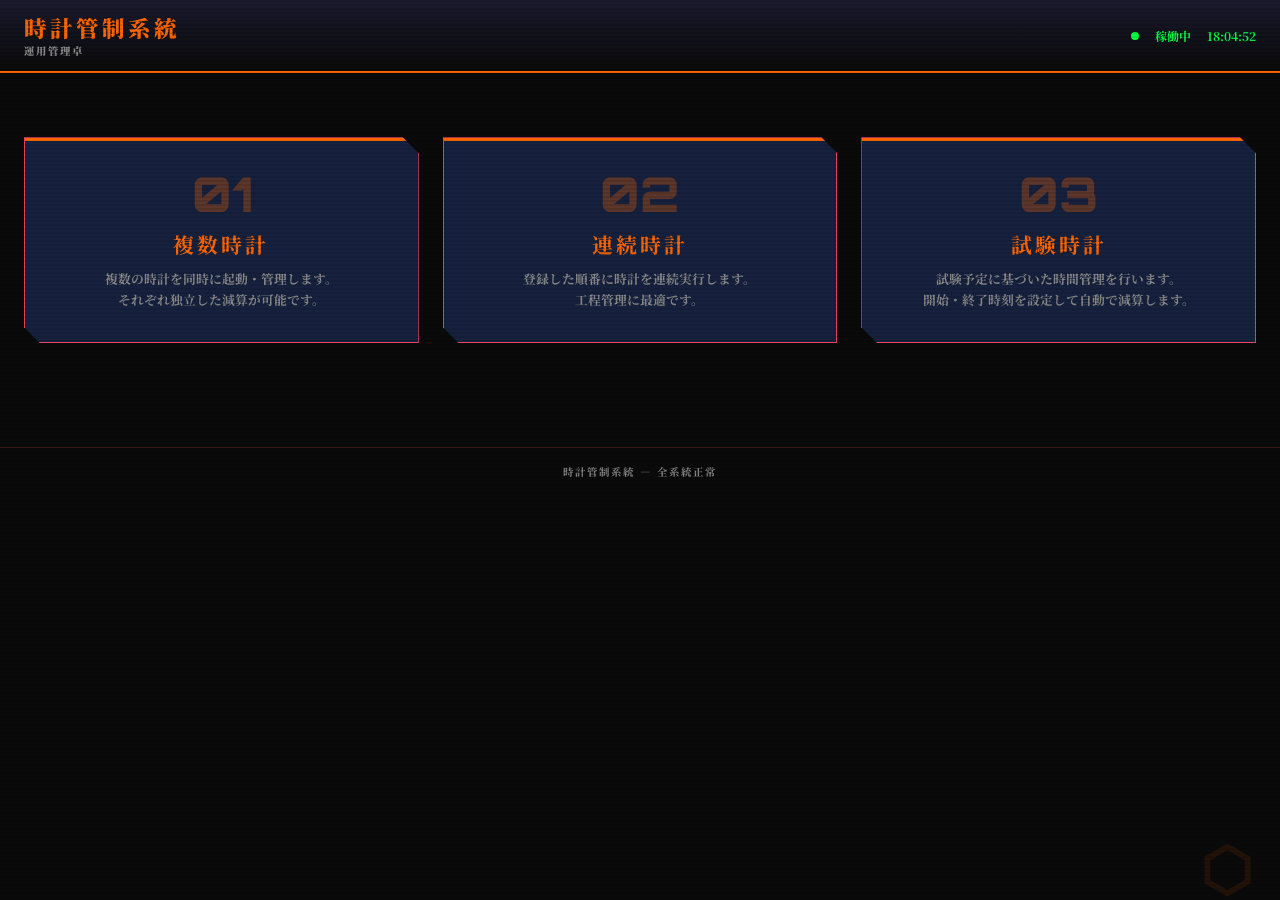
<file: index.html>
<!DOCTYPE html>
<html lang="ja">
<head>
    <meta charset="UTF-8">
    <meta name="viewport" content="width=device-width, initial-scale=1.0">
    <title>時計管制系統 - 一覧</title>
    <link rel="stylesheet" href="reset.css">
    <link rel="stylesheet" href="timer.css">
</head>
<body>
    <header class="eva-header">
        <div class="logo">
            時計管制系統
            <span class="sub">運用管理卓</span>
        </div>
        <div class="status-bar">
            <span class="status-indicator"></span>
            <span>稼働中</span>
            <span id="clock">00:00:00</span>
        </div>
    </header>

    <div class="eva-container">
        <div class="menu-grid">
            <a href="multi_timer.html" class="menu-card">
                <div class="card-number">01</div>
                <div class="card-title">複数時計</div>
                <div class="card-desc">複数の時計を同時に起動・管理します。<br>それぞれ独立した減算が可能です。</div>
            </a>
            <a href="sequence_timer.html" class="menu-card">
                <div class="card-number">02</div>
                <div class="card-title">連続時計</div>
                <div class="card-desc">登録した順番に時計を連続実行します。<br>工程管理に最適です。</div>
            </a>
            <a href="exam_timer.html" class="menu-card">
                <div class="card-number">03</div>
                <div class="card-title">試験時計</div>
                <div class="card-desc">試験予定に基づいた時間管理を行います。<br>開始・終了時刻を設定して自動で減算します。</div>
            </a>
        </div>
    </div>

    <footer class="eva-footer">
        時計管制系統 &mdash; 全系統正常
    </footer>

    <div class="hex-decoration"></div>

    <script src="timer.js"></script>
    <script>
        startClock('clock');
    </script>
</body>
</html>
</file>
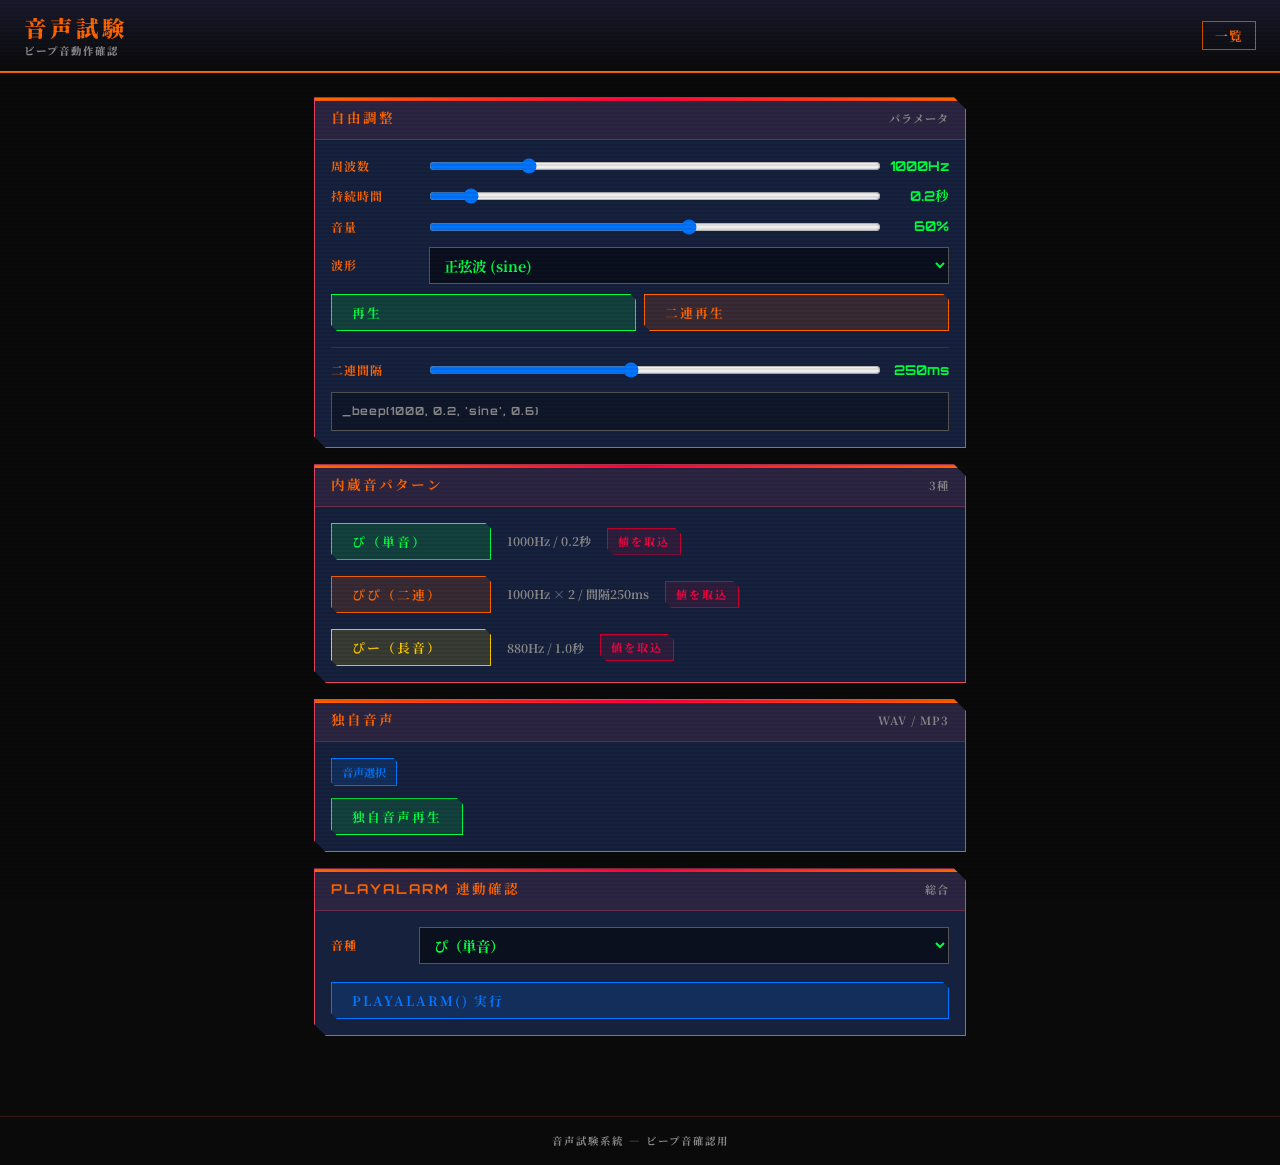
<file: beep.html>
<!DOCTYPE html>
<html lang="ja">
<head>
    <meta charset="UTF-8">
    <meta name="viewport" content="width=device-width, initial-scale=1.0">
    <title>ビープ音テスト</title>
    <link rel="stylesheet" href="reset.css">
    <link rel="stylesheet" href="timer.css">
</head>
<body>
    <header class="eva-header">
        <div class="logo">
            音声試験
            <span class="sub">ビープ音動作確認</span>
        </div>
        <div class="status-bar">
            <a href="index.html" class="nav-link">一覧</a>
        </div>
    </header>

    <div class="eva-container" style="max-width:700px;">
        <!-- カスタムビープ調整 -->
        <div class="eva-panel">
            <div class="panel-header">
                <span class="panel-title">自由調整</span>
                <span class="panel-id">パラメータ</span>
            </div>
            <div class="panel-body">
                <div class="eva-input-group">
                    <label style="min-width:90px;">周波数</label>
                    <input type="range" id="freq" min="200" max="4000" value="1000" step="10" oninput="updateVal('freqVal',this.value+'Hz')" style="flex:1;">
                    <span id="freqVal" style="min-width:60px;text-align:right;color:var(--eva-green);font-family:var(--font-display);font-size:0.85rem;">1000Hz</span>
                </div>
                <div class="eva-input-group">
                    <label style="min-width:90px;">持続時間</label>
                    <input type="range" id="dur" min="0.05" max="2.0" value="0.2" step="0.05" oninput="updateVal('durVal',this.value+'秒')" style="flex:1;">
                    <span id="durVal" style="min-width:60px;text-align:right;color:var(--eva-green);font-family:var(--font-display);font-size:0.85rem;">0.2秒</span>
                </div>
                <div class="eva-input-group">
                    <label style="min-width:90px;">音量</label>
                    <input type="range" id="vol" min="0.05" max="1.0" value="0.6" step="0.05" oninput="updateVal('volVal',(this.value*100|0)+'%')" style="flex:1;">
                    <span id="volVal" style="min-width:60px;text-align:right;color:var(--eva-green);font-family:var(--font-display);font-size:0.85rem;">60%</span>
                </div>
                <div class="eva-input-group">
                    <label style="min-width:90px;">波形</label>
                    <select id="wave" class="eva-select" style="flex:1;">
                        <option value="sine">正弦波 (sine)</option>
                        <option value="square">矩形波 (square)</option>
                        <option value="sawtooth">鋸歯波 (sawtooth)</option>
                        <option value="triangle">三角波 (triangle)</option>
                    </select>
                </div>
                <div class="btn-group" style="margin-top:8px;">
                    <button class="eva-btn btn-start" onclick="playCustomBeep()" style="flex:1;">再生</button>
                    <button class="eva-btn btn-orange" onclick="playCustomDouble()" style="flex:1;">二連再生</button>
                </div>

                <div style="margin-top:16px;padding-top:12px;border-top:1px solid rgba(255,255,255,0.1);">
                    <div class="eva-input-group">
                        <label style="min-width:90px;">二連間隔</label>
                        <input type="range" id="gap" min="50" max="500" value="250" step="10" oninput="updateVal('gapVal',this.value+'ms')" style="flex:1;">
                        <span id="gapVal" style="min-width:60px;text-align:right;color:var(--eva-green);font-family:var(--font-display);font-size:0.85rem;">250ms</span>
                    </div>
                </div>

                <div style="margin-top:12px;padding:10px;background:rgba(0,0,0,0.3);border:1px solid var(--eva-gray);font-size:0.7rem;color:var(--eva-text-dim);font-family:var(--font-display);letter-spacing:1px;" id="codePreview">
                    _beep(1000, 0.2, 'sine', 0.6)
                </div>
            </div>
        </div>

        <!-- 内蔵音パターン -->
        <div class="eva-panel">
            <div class="panel-header">
                <span class="panel-title">内蔵音パターン</span>
                <span class="panel-id">3種</span>
            </div>
            <div class="panel-body">
                <div style="display:flex;flex-direction:column;gap:16px;">
                    <div style="display:flex;align-items:center;gap:16px;">
                        <button class="eva-btn btn-start" onclick="play('pi')" style="min-width:160px;">ぴ（単音）</button>
                        <span style="font-size:0.75rem;color:var(--eva-text-dim);">1000Hz / 0.2秒</span>
                        <button class="eva-btn btn-remove" onclick="applyPreset(1000,0.2,'sine',0.6)">値を取込</button>
                    </div>
                    <div style="display:flex;align-items:center;gap:16px;">
                        <button class="eva-btn btn-orange" onclick="play('pipi')" style="min-width:160px;">ぴぴ（二連）</button>
                        <span style="font-size:0.75rem;color:var(--eva-text-dim);">1000Hz × 2 / 間隔250ms</span>
                        <button class="eva-btn btn-remove" onclick="applyPreset(1000,0.15,'sine',0.6,250)">値を取込</button>
                    </div>
                    <div style="display:flex;align-items:center;gap:16px;">
                        <button class="eva-btn btn-stop" onclick="play('pii')" style="min-width:160px;">ぴー（長音）</button>
                        <span style="font-size:0.75rem;color:var(--eva-text-dim);">880Hz / 1.0秒</span>
                        <button class="eva-btn btn-remove" onclick="applyPreset(880,1.0,'sine',0.6)">値を取込</button>
                    </div>
                </div>
            </div>
        </div>

        <!-- 独自音声 -->
        <div class="eva-panel">
            <div class="panel-header">
                <span class="panel-title">独自音声</span>
                <span class="panel-id">WAV / MP3</span>
            </div>
            <div class="panel-body">
                <div style="display:flex;align-items:center;gap:12px;flex-wrap:wrap;">
                    <label class="sound-file-label">
                        音声選択
                        <input type="file" id="customFile" accept=".wav,.mp3,audio/wav,audio/mpeg" onchange="loadFile(this)">
                    </label>
                    <span class="sound-file-name" id="fileName"></span>
                </div>
                <div style="margin-top:12px;">
                    <button class="eva-btn btn-start" onclick="play('custom')" id="btnCustom" disabled>独自音声再生</button>
                </div>
            </div>
        </div>

        <!-- playAlarm テスト -->
        <div class="eva-panel">
            <div class="panel-header">
                <span class="panel-title">playAlarm 連動確認</span>
                <span class="panel-id">総合</span>
            </div>
            <div class="panel-body">
                <div class="eva-input-group">
                    <label>音種</label>
                    <select id="alarmType" class="eva-select" style="flex:1;">
                        <option value="pi">ぴ（単音）</option>
                        <option value="pipi">ぴぴ（二連）</option>
                        <option value="pii">ぴー（長音）</option>
                        <option value="custom">独自音声</option>
                    </select>
                </div>
                <button class="eva-btn btn-add" onclick="testAlarm()" style="width:100%;margin-top:8px;">playAlarm() 実行</button>
            </div>
        </div>
    </div>

    <footer class="eva-footer">
        音声試験系統 &mdash; ビープ音確認用
    </footer>

    <script src="timer.js"></script>
    <script>
        const sound = new SoundManager();

        function updateVal(id, text) {
            document.getElementById(id).textContent = text;
            updateCodePreview();
        }

        function getParams() {
            return {
                freq: parseFloat(document.getElementById('freq').value),
                dur:  parseFloat(document.getElementById('dur').value),
                vol:  parseFloat(document.getElementById('vol').value),
                wave: document.getElementById('wave').value,
                gap:  parseInt(document.getElementById('gap').value)
            };
        }

        function updateCodePreview() {
            const p = getParams();
            document.getElementById('codePreview').textContent =
                `_beep(${p.freq}, ${p.dur}, '${p.wave}', ${p.vol})`;
        }

        function playCustomBeep() {
            const p = getParams();
            sound._beep(p.freq, p.dur, p.wave, p.vol);
        }

        function playCustomDouble() {
            const p = getParams();
            sound._beep(p.freq, p.dur, p.wave, p.vol);
            setTimeout(() => sound._beep(p.freq, p.dur, p.wave, p.vol), p.gap);
        }

        function applyPreset(freq, dur, wave, vol, gap) {
            document.getElementById('freq').value = freq;
            document.getElementById('dur').value = dur;
            document.getElementById('vol').value = vol;
            document.getElementById('wave').value = wave;
            updateVal('freqVal', freq + 'Hz');
            updateVal('durVal', dur + '秒');
            updateVal('volVal', (vol * 100 | 0) + '%');
            if (gap !== undefined) {
                document.getElementById('gap').value = gap;
                updateVal('gapVal', gap + 'ms');
            }
            updateCodePreview();
        }

        function play(type) {
            sound.setSoundType(type);
            sound.preview();
        }

        function loadFile(input) {
            if (input.files.length > 0) {
                sound.loadCustomFile(input.files[0]);
                document.getElementById('fileName').textContent = input.files[0].name;
                document.getElementById('btnCustom').disabled = false;
            }
        }

        function testAlarm() {
            const type = document.getElementById('alarmType').value;
            sound.setSoundType(type);
            sound.playAlarm();
        }
    </script>
</body>
</html>
</file>
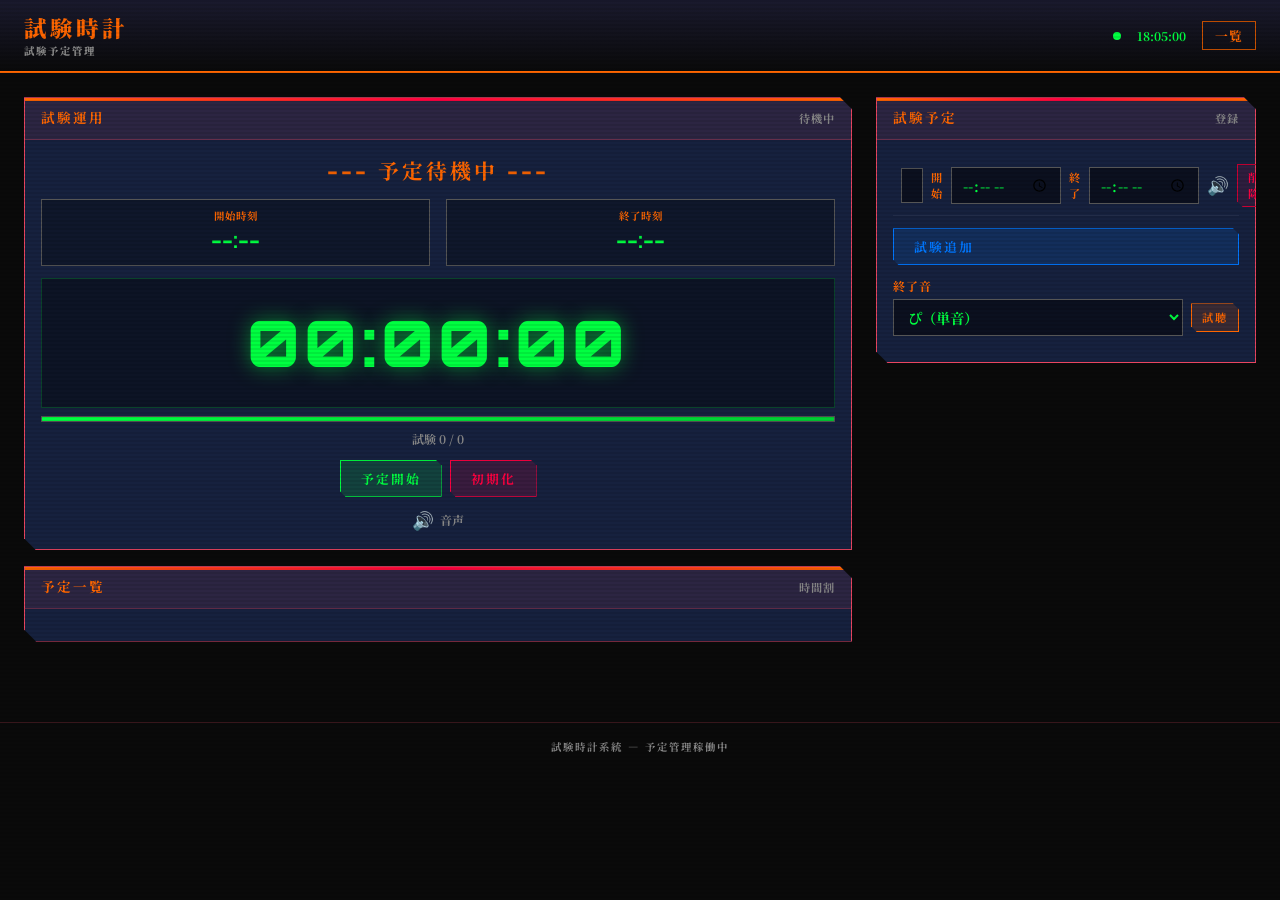
<file: exam_timer.html>
<!DOCTYPE html>
<html lang="ja">
<head>
    <meta charset="UTF-8">
    <meta name="viewport" content="width=device-width, initial-scale=1.0">
    <title>試験時計 - 時計管制系統</title>
    <link rel="stylesheet" href="reset.css">
    <link rel="stylesheet" href="timer.css">
    <style>
        .exam-schedule-row {
            display: grid;
            grid-template-columns: 2fr 130px 130px auto auto;
            gap: 8px;
            align-items: center;
            padding: 8px;
            border-bottom: 1px solid rgba(255,255,255,0.05);
        }
        .exam-schedule-row:hover {
            background: rgba(255,102,0,0.05);
        }
        .exam-current-info {
            display: grid;
            grid-template-columns: 1fr 1fr;
            gap: 16px;
            margin-bottom: 12px;
        }
        .exam-info-box {
            background: rgba(0,0,0,0.3);
            border: 1px solid var(--eva-gray);
            padding: 8px 12px;
            text-align: center;
        }
        .exam-info-box .info-label {
            font-size: 0.65rem;
            color: var(--eva-orange);
            letter-spacing: 1px;
            text-transform: uppercase;
        }
        .exam-info-box .info-value {
            font-family: var(--font-display);
            font-size: 1.3rem;
            color: var(--eva-green);
            margin-top: 2px;
        }
        .exam-timeline {
            display: flex;
            width: 100%;
            height: 24px;
            background: rgba(0,0,0,0.3);
            border: 1px solid var(--eva-gray);
            margin: 12px 0;
            overflow: hidden;
        }
        .exam-timeline-segment {
            height: 100%;
            position: relative;
            transition: opacity 0.3s;
        }
        .exam-timeline-segment.past { opacity: 0.3; }
        .exam-timeline-segment.current { opacity: 1; }
        .exam-timeline-segment.future { opacity: 0.6; }
        .exam-timeline-marker {
            position: absolute;
            top: 0;
            width: 2px;
            height: 100%;
            background: var(--eva-white);
            z-index: 2;
            transition: left 0.5s linear;
        }
        @media (max-width: 768px) {
            .exam-schedule-row {
                grid-template-columns: 1fr;
                gap: 4px;
            }
            .exam-current-info {
                grid-template-columns: 1fr;
            }
        }
    </style>
</head>
<body>
    <header class="eva-header">
        <div class="logo">
            試験時計
            <span class="sub">試験予定管理</span>
        </div>
        <div class="status-bar">
            <span class="status-indicator"></span>
            <span id="clock">00:00:00</span>
            <a href="index.html" class="nav-link">一覧</a>
        </div>
    </header>

    <div class="eva-container">
        <div class="two-column">
            <!-- 左: タイマー表示 -->
            <div class="col-main">
                <!-- メインタイマー表示 -->
                <div class="eva-panel">
                    <div class="panel-header">
                        <span class="panel-title">試験運用</span>
                        <span class="panel-id" id="examStatus">待機中</span>
                    </div>
                    <div class="panel-body">
                        <div id="currentExamTitle" style="text-align:center;font-family:var(--font-display);font-size:1.3rem;color:var(--eva-orange);letter-spacing:3px;margin-bottom:12px;">
                            --- 予定待機中 ---
                        </div>

                        <div class="exam-current-info">
                            <div class="exam-info-box">
                                <div class="info-label">開始時刻</div>
                                <div class="info-value" id="currentStart">--:--</div>
                            </div>
                            <div class="exam-info-box">
                                <div class="info-label">終了時刻</div>
                                <div class="info-value" id="currentEnd">--:--</div>
                            </div>
                        </div>

                        <div class="timer-display" id="mainDisplay">00:00:00</div>
                        <div class="progress-container">
                            <div class="progress-bar" id="mainProgress"></div>
                        </div>

                        <div id="examTimeline" class="exam-timeline" style="display:none;"></div>

                        <div style="text-align:center;margin-top:8px;font-size:0.75rem;color:var(--eva-text-dim);">
                            試験 <span id="currentExamNum">0</span> / <span id="totalExams">0</span>
                        </div>

                        <div class="btn-group" style="justify-content:center;">
                            <button class="eva-btn btn-start" onclick="startExamSchedule()">予定開始</button>
                            <button class="eva-btn btn-reset" onclick="resetExamSchedule()">初期化</button>
                        </div>
                        <div style="text-align:center;margin-top:10px;">
                            <div class="mute-toggle" id="globalMute" onclick="toggleGlobalMute()" style="display:inline-flex;">
                                <span class="mute-icon">🔊</span>
                                <span>音声</span>
                            </div>
                        </div>
                    </div>
                </div>

                <!-- スケジュール一覧 -->
                <div class="eva-panel">
                    <div class="panel-header">
                        <span class="panel-title">予定一覧</span>
                        <span class="panel-id">時間割</span>
                    </div>
                    <div class="panel-body">
                        <div id="scheduleList"></div>
                    </div>
                </div>
            </div>

            <!-- 右: 登録フォーム -->
            <div class="col-side">
                <div class="eva-panel">
                    <div class="panel-header">
                        <span class="panel-title">試験予定</span>
                        <span class="panel-id">登録</span>
                    </div>
                    <div class="panel-body">
                        <div id="scheduleEntries">
                            <!-- 動的に追加 -->
                        </div>
                        <div class="btn-group">
                            <button class="eva-btn btn-add" onclick="addScheduleEntry()" style="width:100%;">試験追加</button>
                        </div>
                        <div class="sound-select-group" style="margin-top:12px;">
                            <label>終了音</label>
                            <div class="sound-select-row">
                                <select id="soundType" class="eva-select" onchange="onSoundTypeChange()">
                                    <option value="pi">ぴ（単音）</option>
                                    <option value="pipi">ぴぴ（二連）</option>
                                    <option value="pii">ぴー（長音）</option>
                                    <option value="custom">独自音声</option>
                                </select>
                                <button class="eva-btn btn-preview" type="button" onclick="previewSound()">試聴</button>
                            </div>
                            <div id="fileUploadArea" style="display:none;margin-top:6px;">
                                <label class="sound-file-label">
                                    音声選択 (WAV/MP3)
                                    <input type="file" id="soundFile" accept=".wav,.mp3,audio/wav,audio/mpeg" onchange="onSoundFileSelected(this)">
                                </label>
                                <div class="sound-file-name" id="soundFileName"></div>
                            </div>
                        </div>
                    </div>
                </div>
            </div>
        </div>
    </div>

    <footer class="eva-footer">
        試験時計系統 &mdash; 予定管理稼働中
    </footer>

    <script src="timer.js"></script>
    <script>
        startClock('clock');

        const sound = new SoundManager();
        let schedules = [];
        let examRunning = false;
        let examInterval = null;
        let entryCount = 0;

        function onSoundTypeChange() {
            const type = document.getElementById('soundType').value;
            document.getElementById('fileUploadArea').style.display = type === 'custom' ? 'block' : 'none';
        }

        function onSoundFileSelected(input) {
            if (input.files.length > 0) {
                sound.loadCustomFile(input.files[0]);
                document.getElementById('soundFileName').textContent = input.files[0].name;
            }
        }

        function previewSound() {
            const type = document.getElementById('soundType').value;
            if (type !== 'custom') sound.setSoundType(type);
            sound.preview();
        }

        function applySoundType() {
            const type = document.getElementById('soundType').value;
            if (type !== 'custom') sound.setSoundType(type);
        }

        function addScheduleEntry() {
            entryCount++;
            const container = document.getElementById('scheduleEntries');
            const row = document.createElement('div');
            row.className = 'exam-schedule-row';
            row.id = 'entry_' + entryCount;
            row.innerHTML = `
                <input type="text" class="eva-input eva-input-title" placeholder="科目名" data-field="title">
                <div style="display:flex;align-items:center;gap:4px;">
                    <span style="font-size:0.7rem;color:var(--eva-orange);">開始</span>
                    <input type="time" class="eva-input" style="width:110px;" data-field="start">
                </div>
                <div style="display:flex;align-items:center;gap:4px;">
                    <span style="font-size:0.7rem;color:var(--eva-orange);">終了</span>
                    <input type="time" class="eva-input" style="width:110px;" data-field="end">
                </div>
                <div class="mute-toggle" onclick="toggleEntryMute(this)">
                    <span class="mute-icon">🔊</span>
                </div>
                <button class="eva-btn btn-remove" onclick="removeEntry(${entryCount})">削除</button>
            `;
            container.appendChild(row);
        }

        function removeEntry(id) {
            if (examRunning) return;
            const el = document.getElementById('entry_' + id);
            if (el) el.remove();
        }

        function toggleEntryMute(el) {
            el.classList.toggle('muted');
            const icon = el.querySelector('.mute-icon');
            icon.textContent = el.classList.contains('muted') ? '🔇' : '🔊';
        }

        function collectSchedules() {
            const rows = document.querySelectorAll('.exam-schedule-row');
            const result = [];
            rows.forEach(row => {
                const title = row.querySelector('[data-field="title"]').value || '科目';
                const startStr = row.querySelector('[data-field="start"]').value;
                const endStr = row.querySelector('[data-field="end"]').value;
                const muted = row.querySelector('.mute-toggle').classList.contains('muted');

                if (!startStr || !endStr) return;

                const today = new Date();
                const [sh, sm] = startStr.split(':').map(Number);
                const [eh, em] = endStr.split(':').map(Number);

                const startDate = new Date(today.getFullYear(), today.getMonth(), today.getDate(), sh, sm, 0);
                const endDate = new Date(today.getFullYear(), today.getMonth(), today.getDate(), eh, em, 0);

                if (endDate <= startDate) return;

                const durationSec = Math.floor((endDate - startDate) / 1000);

                result.push({
                    title,
                    startTime: startDate,
                    endTime: endDate,
                    startStr,
                    endStr,
                    durationSec,
                    muted,
                    status: 'waiting'
                });
            });

            result.sort((a, b) => a.startTime - b.startTime);
            return result;
        }

        function startExamSchedule() {
            if (examRunning) return;
            schedules = collectSchedules();
            if (schedules.length === 0) return;

            examRunning = true;
            applySoundType();
            document.getElementById('totalExams').textContent = schedules.length;
            document.getElementById('examStatus').textContent = '稼働中';

            renderScheduleList();
            buildTimeline();

            examInterval = setInterval(tickExam, 1000);
            tickExam();
        }

        function tickExam() {
            const now = new Date();
            let activeFound = false;

            for (let i = 0; i < schedules.length; i++) {
                const exam = schedules[i];

                if (now >= exam.endTime && exam.status !== 'finished') {
                    if (exam.status === 'active') {
                        exam.status = 'finished';
                        if (!exam.muted) sound.playAlarm();
                    } else {
                        exam.status = 'finished';
                    }
                } else if (now >= exam.startTime && now < exam.endTime) {
                    if (exam.status === 'waiting') {
                        exam.status = 'active';
                        if (!exam.muted) sound.playAlarm();
                    }
                    if (!activeFound) {
                        activeFound = true;
                        showActiveExam(exam, i, now);
                    }
                }
            }

            if (!activeFound) {
                const nextExam = schedules.find(e => e.status === 'waiting');
                if (nextExam) {
                    const idx = schedules.indexOf(nextExam);
                    showWaitingExam(nextExam, idx, now);
                } else if (schedules.every(e => e.status === 'finished')) {
                    finishAllExams();
                }
            }

            renderScheduleList();
            updateTimeline(now);
        }

        function showActiveExam(exam, index, now) {
            const remaining = Math.max(0, Math.floor((exam.endTime - now) / 1000));
            const total = exam.durationSec;
            const displayEl = document.getElementById('mainDisplay');
            const progressEl = document.getElementById('mainProgress');

            document.getElementById('currentExamTitle').textContent = exam.title;
            document.getElementById('currentExamNum').textContent = index + 1;
            document.getElementById('currentStart').textContent = exam.startStr;
            document.getElementById('currentEnd').textContent = exam.endStr;

            displayEl.textContent = formatTimeAlwaysFull(remaining);
            updateTimerDisplayClass(displayEl, remaining, total);
            updateProgressBar(progressEl, remaining, total);


        }

        function showWaitingExam(exam, index, now) {
            const untilStart = Math.max(0, Math.floor((exam.startTime - now) / 1000));
            const displayEl = document.getElementById('mainDisplay');

            document.getElementById('currentExamTitle').textContent = '次: ' + exam.title + ' まで';
            document.getElementById('currentExamNum').textContent = index + 1;
            document.getElementById('currentStart').textContent = exam.startStr;
            document.getElementById('currentEnd').textContent = exam.endStr;
            document.getElementById('examStatus').textContent = '待機中';

            displayEl.textContent = formatTimeAlwaysFull(untilStart);
            displayEl.classList.remove('warning', 'danger', 'finished');
            document.getElementById('mainProgress').style.width = '100%';
            document.getElementById('mainProgress').classList.remove('warning', 'danger');
        }

        function finishAllExams() {
            examRunning = false;
            clearInterval(examInterval);
            document.getElementById('currentExamTitle').textContent = '--- 全試験完了 ---';
            document.getElementById('examStatus').textContent = '完了';
            document.getElementById('mainDisplay').textContent = '00:00:00';
            document.getElementById('mainDisplay').classList.add('finished');
            sound.playAlarm();
        }

        function resetExamSchedule() {
            examRunning = false;
            clearInterval(examInterval);
            schedules = [];
            document.getElementById('currentExamTitle').textContent = '--- 予定待機中 ---';
            document.getElementById('examStatus').textContent = '待機中';
            document.getElementById('mainDisplay').textContent = '00:00:00';
            document.getElementById('mainDisplay').classList.remove('warning', 'danger', 'finished');
            document.getElementById('mainProgress').style.width = '100%';
            document.getElementById('mainProgress').classList.remove('warning', 'danger');
            document.getElementById('currentExamNum').textContent = '0';
            document.getElementById('totalExams').textContent = '0';
            document.getElementById('currentStart').textContent = '--:--';
            document.getElementById('currentEnd').textContent = '--:--';
            document.getElementById('scheduleList').innerHTML = '';
            document.getElementById('examTimeline').style.display = 'none';
        }

        function renderScheduleList() {
            const container = document.getElementById('scheduleList');
            container.innerHTML = '';
            schedules.forEach((exam, i) => {
                const card = document.createElement('div');
                let cls = 'timer-card';
                if (exam.status === 'active') cls += ' active';
                if (exam.status === 'finished') cls += ' completed-card';
                card.className = cls;
                const statusText = exam.status === 'active' ? '実施中' :
                                   exam.status === 'finished' ? '終了' : '待機中';
                const statusColor = exam.status === 'active' ? 'var(--eva-green)' :
                                    exam.status === 'finished' ? 'var(--eva-gray)' : 'var(--eva-yellow)';
                card.innerHTML = `
                    <div class="timer-card-header">
                        <span class="panel-title">${escapeHtml(exam.title)}</span>
                        <div style="display:flex;align-items:center;gap:12px;">
                            <span style="font-size:0.7rem;color:var(--eva-text-dim);">${exam.startStr} - ${exam.endStr}</span>
                            <span style="font-size:0.7rem;color:${statusColor};font-weight:bold;">${statusText}</span>
                            <span style="font-size:0.7rem;color:var(--eva-text-dim);">${exam.muted ? '🔇' : '🔊'}</span>
                        </div>
                    </div>
                `;
                container.appendChild(card);
            });
        }

        function buildTimeline() {
            if (schedules.length === 0) return;
            const timeline = document.getElementById('examTimeline');
            timeline.style.display = 'flex';
            timeline.innerHTML = '';

            const firstStart = schedules[0].startTime.getTime();
            const lastEnd = schedules[schedules.length - 1].endTime.getTime();
            const totalSpan = lastEnd - firstStart;

            schedules.forEach((exam, i) => {
                // gap before this exam
                const prevEnd = i === 0 ? firstStart : schedules[i - 1].endTime.getTime();
                const gapMs = exam.startTime.getTime() - prevEnd;
                if (gapMs > 0) {
                    const gapSeg = document.createElement('div');
                    gapSeg.className = 'exam-timeline-segment';
                    gapSeg.style.width = (gapMs / totalSpan * 100) + '%';
                    gapSeg.style.background = 'rgba(255,255,255,0.05)';
                    timeline.appendChild(gapSeg);
                }

                const seg = document.createElement('div');
                seg.className = 'exam-timeline-segment future';
                seg.id = 'timeline_' + i;
                const duration = exam.endTime.getTime() - exam.startTime.getTime();
                seg.style.width = (duration / totalSpan * 100) + '%';
                const colors = ['#e94560', '#ff6600', '#0077ff', '#7b2d8e', '#00ff41', '#ffcc00'];
                seg.style.background = colors[i % colors.length];
                seg.title = exam.title;
                timeline.appendChild(seg);
            });
        }

        function updateTimeline(now) {
            schedules.forEach((exam, i) => {
                const seg = document.getElementById('timeline_' + i);
                if (!seg) return;
                seg.classList.remove('past', 'current', 'future');
                if (exam.status === 'finished') seg.classList.add('past');
                else if (exam.status === 'active') seg.classList.add('current');
                else seg.classList.add('future');
            });
        }

        function toggleGlobalMute() {
            const muted = sound.toggleMute();
            const el = document.getElementById('globalMute');
            if (muted) {
                el.classList.add('muted');
                el.querySelector('.mute-icon').textContent = '🔇';
                el.querySelector('span:last-child').textContent = '消音';
            } else {
                el.classList.remove('muted');
                el.querySelector('.mute-icon').textContent = '🔊';
                el.querySelector('span:last-child').textContent = '音声';
            }
        }

        function escapeHtml(str) {
            const div = document.createElement('div');
            div.textContent = str;
            return div.innerHTML;
        }

        // 初期エントリを1つ追加
        addScheduleEntry();
    </script>
</body>
</html>
</file>
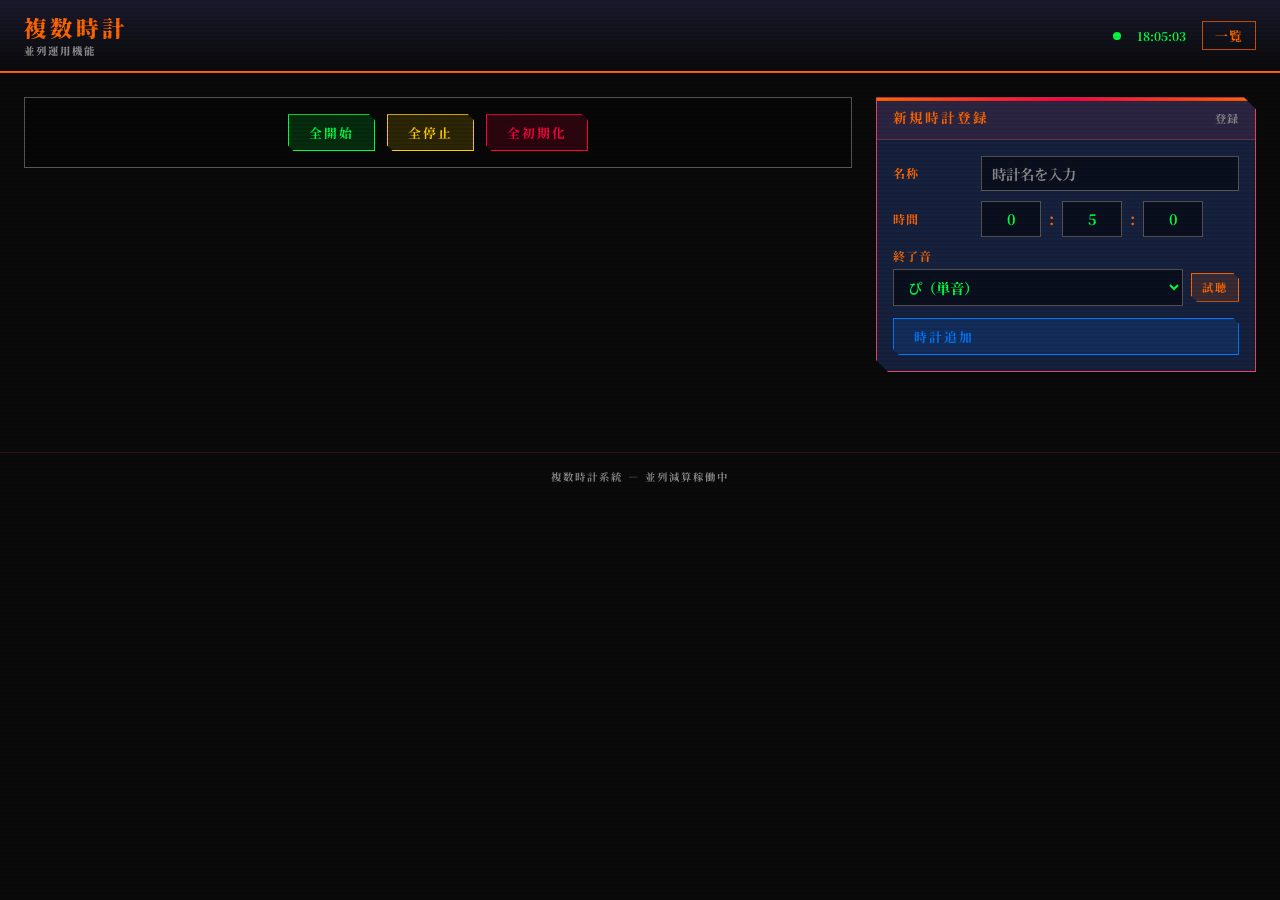
<file: multi_timer.html>
<!DOCTYPE html>
<html lang="ja">
<head>
    <meta charset="UTF-8">
    <meta name="viewport" content="width=device-width, initial-scale=1.0">
    <title>複数時計 - 時計管制系統</title>
    <link rel="stylesheet" href="reset.css">
    <link rel="stylesheet" href="timer.css">
</head>
<body>
    <header class="eva-header">
        <div class="logo">
            複数時計
            <span class="sub">並列運用機能</span>
        </div>
        <div class="status-bar">
            <span class="status-indicator"></span>
            <span id="clock">00:00:00</span>
            <a href="index.html" class="nav-link">一覧</a>
        </div>
    </header>

    <div class="eva-container">
        <div class="two-column">
            <!-- 左: タイマー表示 -->
            <div class="col-main">
                <!-- 全体コントロール -->
                <div class="global-controls">
                    <button class="eva-btn btn-start" onclick="startAll()">全開始</button>
                    <button class="eva-btn btn-stop" onclick="stopAll()">全停止</button>
                    <button class="eva-btn btn-reset" onclick="resetAll()">全初期化</button>
                </div>

                <!-- タイマーリスト -->
                <div id="timerList"></div>
            </div>

            <!-- 右: 登録フォーム -->
            <div class="col-side">
                <div class="eva-panel">
                    <div class="panel-header">
                        <span class="panel-title">新規時計登録</span>
                        <span class="panel-id">登録</span>
                    </div>
                    <div class="panel-body">
                        <div class="eva-input-group">
                            <label>名称</label>
                            <input type="text" id="newTitle" class="eva-input eva-input-title" placeholder="時計名を入力">
                        </div>
                        <div class="eva-input-group">
                            <label>時間</label>
                            <input type="text" id="newHours" class="eva-input eva-input-sm" inputmode="numeric" pattern="[0-9]*" maxlength="2" value="0" placeholder="H">
                            <span style="color:var(--eva-orange)">:</span>
                            <input type="text" id="newMinutes" class="eva-input eva-input-sm" inputmode="numeric" pattern="[0-9]*" maxlength="2" value="5" placeholder="M">
                            <span style="color:var(--eva-orange)">:</span>
                            <input type="text" id="newSeconds" class="eva-input eva-input-sm" inputmode="numeric" pattern="[0-9]*" maxlength="2" value="0" placeholder="S">
                        </div>
                        <div class="sound-select-group">
                            <label>終了音</label>
                            <div class="sound-select-row">
                                <select id="newSoundType" class="eva-select" onchange="onSoundTypeChange()">
                                    <option value="pi">ぴ（単音）</option>
                                    <option value="pipi">ぴぴ（二連）</option>
                                    <option value="pii">ぴー（長音）</option>
                                    <option value="custom">独自音声</option>
                                </select>
                                <button class="eva-btn btn-preview" type="button" onclick="previewNewSound()">試聴</button>
                            </div>
                            <div id="fileUploadArea" style="display:none;margin-top:6px;">
                                <label class="sound-file-label">
                                    音声選択 (WAV/MP3)
                                    <input type="file" id="newSoundFile" accept=".wav,.mp3,audio/wav,audio/mpeg" onchange="onSoundFileSelected(this)">
                                </label>
                                <div class="sound-file-name" id="newSoundFileName"></div>
                            </div>
                        </div>
                        <div class="btn-group">
                            <button class="eva-btn btn-add" onclick="addTimer()" style="width:100%;">時計追加</button>
                        </div>
                    </div>
                </div>
            </div>
        </div>
    </div>

    <footer class="eva-footer">
        複数時計系統 &mdash; 並列減算稼働中
    </footer>

    <script src="timer.js"></script>
    <script>
        startClock('clock');

        const timers = [];
        let timerCount = 0;
        let pendingCustomFile = null;

        function onSoundTypeChange() {
            const type = document.getElementById('newSoundType').value;
            document.getElementById('fileUploadArea').style.display = type === 'custom' ? 'block' : 'none';
        }

        function onSoundFileSelected(input) {
            if (input.files.length > 0) {
                pendingCustomFile = input.files[0];
                document.getElementById('newSoundFileName').textContent = pendingCustomFile.name;
            }
        }

        function previewNewSound() {
            const type = document.getElementById('newSoundType').value;
            const preview = new SoundManager();
            if (type === 'custom' && pendingCustomFile) {
                preview.loadCustomFile(pendingCustomFile);
                setTimeout(() => preview.preview(), 300);
            } else {
                preview.setSoundType(type);
                preview.preview();
            }
        }

        function addTimer() {
            const title = document.getElementById('newTitle').value || `時計 ${String(timerCount + 1).padStart(2, '0')}`;
            const h = parseInt(document.getElementById('newHours').value) || 0;
            const m = parseInt(document.getElementById('newMinutes').value) || 0;
            const s = parseInt(document.getElementById('newSeconds').value) || 0;

            if (h === 0 && m === 0 && s === 0) return;

            timerCount++;
            const id = generateId();
            const sound = new SoundManager();
            const selectedType = document.getElementById('newSoundType').value;
            sound.setSoundType(selectedType);
            if (selectedType === 'custom' && pendingCustomFile) {
                sound.loadCustomFile(pendingCustomFile);
            }

            const card = document.createElement('div');
            card.className = 'timer-card';
            card.id = 'card_' + id;
            card.innerHTML = `
                <div class="timer-card-header">
                    <span class="panel-title">${escapeHtml(title)}</span>
                    <div style="display:flex;align-items:center;gap:12px;">
                        <span class="panel-id">#${String(timerCount).padStart(2, '0')}</span>
                        <div class="mute-toggle" id="mute_${id}" onclick="toggleMute('${id}')">
                            <span class="mute-icon">🔊</span>
                            <span>音声</span>
                        </div>
                        <button class="eva-btn btn-remove" onclick="removeTimer('${id}')">削除</button>
                    </div>
                </div>
                <div class="timer-card-body">
                    <div class="timer-display" id="display_${id}">${formatTimeAlwaysFull(h * 3600 + m * 60 + s)}</div>
                    <div class="progress-container">
                        <div class="progress-bar" id="progress_${id}"></div>
                    </div>
                    <div class="btn-group" style="justify-content:center;">
                        <button class="eva-btn btn-start" onclick="startTimer('${id}')">開始</button>
                        <button class="eva-btn btn-stop" onclick="stopTimer('${id}')">停止</button>
                        <button class="eva-btn btn-reset" onclick="resetTimer('${id}')">初期化</button>
                    </div>
                    <div class="status-line">
                        <span>設定: ${formatTimeAlwaysFull(h * 3600 + m * 60 + s)}</span>
                        <span id="status_${id}">待機中</span>
                    </div>
                </div>
            `;

            document.getElementById('timerList').appendChild(card);

            const displayEl = document.getElementById('display_' + id);
            const progressEl = document.getElementById('progress_' + id);
            const statusEl = document.getElementById('status_' + id);

            const timer = new TimerCore({
                onTick(remaining, total) {
                    displayEl.textContent = formatTimeAlwaysFull(remaining);
                    updateTimerDisplayClass(displayEl, remaining, total);
                    updateProgressBar(progressEl, remaining, total);
                },
                onFinish() {
                    statusEl.textContent = '完了';
                    sound.playAlarm();
                },
                onStart() {
                    statusEl.textContent = '実行中';
                    card.classList.add('active');
                },
                onStop() {
                    card.classList.remove('active');
                    if (!timer.finished) statusEl.textContent = '一時停止';
                },
                onReset() {
                    statusEl.textContent = '待機中';
                    displayEl.classList.remove('warning', 'danger', 'finished');
                    progressEl.classList.remove('warning', 'danger');
                    progressEl.style.width = '100%';
                    card.classList.remove('active');
                }
            });

            timer.setTime(h, m, s);
            timers.push({ id, timer, sound });

            document.getElementById('newTitle').value = '';
        }

        function startTimer(id) {
            const t = timers.find(t => t.id === id);
            if (t) t.timer.start();
        }

        function stopTimer(id) {
            const t = timers.find(t => t.id === id);
            if (t) t.timer.stop();
        }

        function resetTimer(id) {
            const t = timers.find(t => t.id === id);
            if (t) t.timer.reset();
        }

        function removeTimer(id) {
            const idx = timers.findIndex(t => t.id === id);
            if (idx > -1) {
                timers[idx].timer.stop();
                timers.splice(idx, 1);
            }
            const card = document.getElementById('card_' + id);
            if (card) card.remove();
        }

        function toggleMute(id) {
            const t = timers.find(t => t.id === id);
            if (!t) return;
            const muted = t.sound.toggleMute();
            const el = document.getElementById('mute_' + id);
            if (muted) {
                el.classList.add('muted');
                el.querySelector('.mute-icon').textContent = '🔇';
                el.querySelector('span:last-child').textContent = '消音';
            } else {
                el.classList.remove('muted');
                el.querySelector('.mute-icon').textContent = '🔊';
                el.querySelector('span:last-child').textContent = '音声';
            }
        }

        function startAll() { timers.forEach(t => t.timer.start()); }
        function stopAll() { timers.forEach(t => t.timer.stop()); }
        function resetAll() { timers.forEach(t => t.timer.reset()); }

        function escapeHtml(str) {
            const div = document.createElement('div');
            div.textContent = str;
            return div.innerHTML;
        }
    </script>
</body>
</html>
</file>
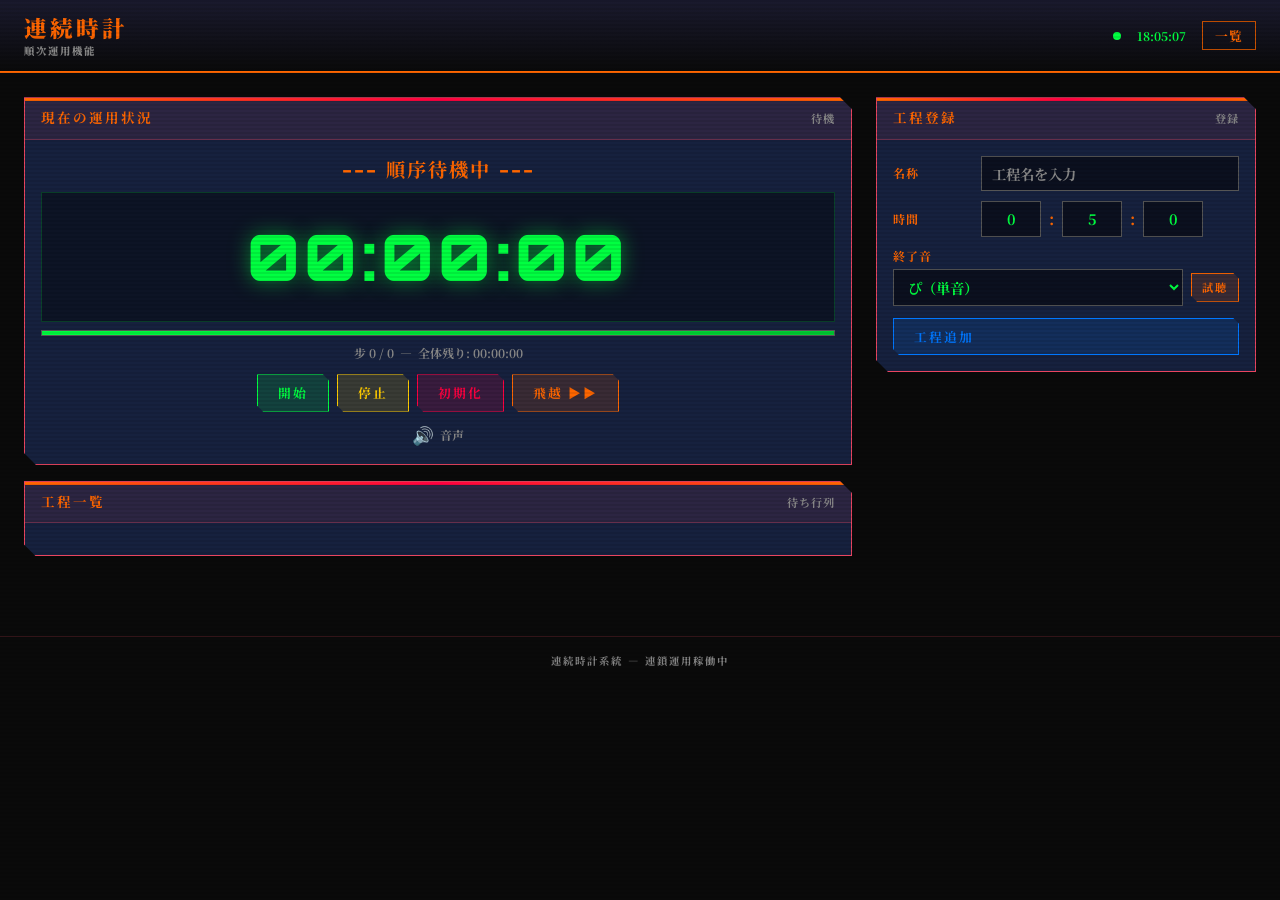
<file: sequence_timer.html>
<!DOCTYPE html>
<html lang="ja">
<head>
    <meta charset="UTF-8">
    <meta name="viewport" content="width=device-width, initial-scale=1.0">
    <title>連続時計 - 時計管制系統</title>
    <link rel="stylesheet" href="reset.css">
    <link rel="stylesheet" href="timer.css">
</head>
<body>
    <header class="eva-header">
        <div class="logo">
            連続時計
            <span class="sub">順次運用機能</span>
        </div>
        <div class="status-bar">
            <span class="status-indicator"></span>
            <span id="clock">00:00:00</span>
            <a href="index.html" class="nav-link">一覧</a>
        </div>
    </header>

    <div class="eva-container">
        <div class="two-column">
            <!-- 左: タイマー表示 -->
            <div class="col-main">
                <!-- 全体ステータス -->
                <div class="eva-panel">
                    <div class="panel-header">
                        <span class="panel-title">現在の運用状況</span>
                        <span class="panel-id" id="seqStatus">待機</span>
                    </div>
                    <div class="panel-body">
                        <div id="currentStepTitle" style="text-align:center;font-family:var(--font-display);font-size:1.2rem;color:var(--eva-orange);letter-spacing:2px;margin-bottom:8px;">
                            --- 順序待機中 ---
                        </div>
                        <div class="timer-display" id="mainDisplay">00:00:00</div>
                        <div class="progress-container">
                            <div class="progress-bar" id="mainProgress"></div>
                        </div>
                        <div style="text-align:center;margin-top:8px;font-size:0.75rem;color:var(--eva-text-dim);">
                            步 <span id="currentStepNum">0</span> / <span id="totalSteps">0</span>
                            &nbsp;&mdash;&nbsp; 全体残り: <span id="totalRemaining">00:00:00</span>
                        </div>
                        <div class="btn-group" style="justify-content:center;">
                            <button class="eva-btn btn-start" onclick="startSequence()">開始</button>
                            <button class="eva-btn btn-stop" onclick="stopSequence()">停止</button>
                            <button class="eva-btn btn-reset" onclick="resetSequence()">初期化</button>
                            <button class="eva-btn btn-orange" onclick="skipStep()">飛越 ▶▶</button>
                        </div>
                        <div style="text-align:center;margin-top:10px;">
                            <div class="mute-toggle" id="globalMute" onclick="toggleGlobalMute()" style="display:inline-flex;">
                                <span class="mute-icon">🔊</span>
                                <span>音声</span>
                            </div>
                        </div>
                    </div>
                </div>

                <!-- ステップリスト -->
                <div class="eva-panel">
                    <div class="panel-header">
                        <span class="panel-title">工程一覧</span>
                        <span class="panel-id">待ち行列</span>
                    </div>
                    <div class="panel-body">
                        <div id="stepList"></div>
                    </div>
                </div>
            </div>

            <!-- 右: 登録フォーム -->
            <div class="col-side">
                <div class="eva-panel">
                    <div class="panel-header">
                        <span class="panel-title">工程登録</span>
                        <span class="panel-id">登録</span>
                    </div>
                    <div class="panel-body">
                        <div class="eva-input-group">
                            <label>名称</label>
                            <input type="text" id="newTitle" class="eva-input eva-input-title" placeholder="工程名を入力">
                        </div>
                        <div class="eva-input-group">
                            <label>時間</label>
                            <input type="text" id="newHours" class="eva-input eva-input-sm" inputmode="numeric" pattern="[0-9]*" maxlength="2" value="0" placeholder="H">
                            <span style="color:var(--eva-orange)">:</span>
                            <input type="text" id="newMinutes" class="eva-input eva-input-sm" inputmode="numeric" pattern="[0-9]*" maxlength="2" value="5" placeholder="M">
                            <span style="color:var(--eva-orange)">:</span>
                            <input type="text" id="newSeconds" class="eva-input eva-input-sm" inputmode="numeric" pattern="[0-9]*" maxlength="2" value="0" placeholder="S">
                        </div>
                        <div class="sound-select-group">
                            <label>終了音</label>
                            <div class="sound-select-row">
                                <select id="newSoundType" class="eva-select" onchange="onSoundTypeChange()">
                                    <option value="pi">ぴ（単音）</option>
                                    <option value="pipi">ぴぴ（二連）</option>
                                    <option value="pii">ぴー（長音）</option>
                                    <option value="custom">独自音声</option>
                                </select>
                                <button class="eva-btn btn-preview" type="button" onclick="previewSound()">試聴</button>
                            </div>
                            <div id="fileUploadArea" style="display:none;margin-top:6px;">
                                <label class="sound-file-label">
                                    音声選択 (WAV/MP3)
                                    <input type="file" id="soundFile" accept=".wav,.mp3,audio/wav,audio/mpeg" onchange="onSoundFileSelected(this)">
                                </label>
                                <div class="sound-file-name" id="soundFileName"></div>
                            </div>
                        </div>
                        <div class="btn-group">
                            <button class="eva-btn btn-add" onclick="addStep()" style="width:100%;">工程追加</button>
                        </div>
                    </div>
                </div>
            </div>
        </div>
    </div>

    <footer class="eva-footer">
        連続時計系統 &mdash; 連鎖運用稼働中
    </footer>

    <script src="timer.js"></script>
    <script>
        startClock('clock');

        const steps = [];
        const sound = new SoundManager();
        let currentStepIndex = -1;
        let activeTimer = null;
        let sequenceRunning = false;

        function onSoundTypeChange() {
            const type = document.getElementById('newSoundType').value;
            document.getElementById('fileUploadArea').style.display = type === 'custom' ? 'block' : 'none';
        }

        function onSoundFileSelected(input) {
            if (input.files.length > 0) {
                sound.loadCustomFile(input.files[0]);
                document.getElementById('soundFileName').textContent = input.files[0].name;
            }
        }

        function previewSound() {
            const type = document.getElementById('newSoundType').value;
            if (type !== 'custom') sound.setSoundType(type);
            sound.preview();
        }

        function applySoundType() {
            const type = document.getElementById('newSoundType').value;
            if (type !== 'custom') sound.setSoundType(type);
        }

        function addStep() {
            const title = document.getElementById('newTitle').value || `工程 ${String(steps.length + 1).padStart(2, '0')}`;
            const h = parseInt(document.getElementById('newHours').value) || 0;
            const m = parseInt(document.getElementById('newMinutes').value) || 0;
            const s = parseInt(document.getElementById('newSeconds').value) || 0;
            const totalSec = h * 3600 + m * 60 + s;

            if (totalSec <= 0) return;

            steps.push({ title, totalSeconds: totalSec, completed: false });
            document.getElementById('newTitle').value = '';
            renderStepList();
            updateTotalInfo();
        }

        function removeStep(index) {
            if (sequenceRunning) return;
            steps.splice(index, 1);
            renderStepList();
            updateTotalInfo();
        }

        function renderStepList() {
            const container = document.getElementById('stepList');
            container.innerHTML = '';
            steps.forEach((step, i) => {
                const div = document.createElement('div');
                div.className = 'timer-card' + (i === currentStepIndex ? ' active' : '') + (step.completed ? ' completed-card' : '');
                div.innerHTML = `
                    <div class="timer-card-header">
                        <span class="panel-title">${escapeHtml(step.title)}</span>
                        <div style="display:flex;align-items:center;gap:8px;">
                            <span class="panel-id">#${String(i + 1).padStart(2, '0')}</span>
                            <span style="font-size:0.7rem;color:var(--eva-green);">${formatTimeAlwaysFull(step.totalSeconds)}</span>
                            ${!sequenceRunning ? `<button class="eva-btn btn-remove" onclick="removeStep(${i})">削除</button>` : ''}
                        </div>
                    </div>
                `;
                container.appendChild(div);
            });
            document.getElementById('totalSteps').textContent = steps.length;
        }

        function updateTotalInfo() {
            let totalRemain = 0;
            steps.forEach((step, i) => {
                if (i > currentStepIndex || currentStepIndex === -1) {
                    totalRemain += step.totalSeconds;
                }
            });
            if (activeTimer && currentStepIndex >= 0) {
                totalRemain = activeTimer.remainingSeconds;
                for (let i = currentStepIndex + 1; i < steps.length; i++) {
                    totalRemain += steps[i].totalSeconds;
                }
            }
            document.getElementById('totalRemaining').textContent = formatTimeAlwaysFull(totalRemain);
        }

        function startSequence() {
            if (steps.length === 0) return;
            if (sequenceRunning && activeTimer && !activeTimer.running) {
                activeTimer.start();
                return;
            }
            if (sequenceRunning) return;
            applySoundType();
            sequenceRunning = true;
            currentStepIndex = -1;
            steps.forEach(s => s.completed = false);
            runNextStep();
        }

        function runNextStep() {
            currentStepIndex++;
            if (currentStepIndex >= steps.length) {
                finishSequence();
                return;
            }

            const step = steps[currentStepIndex];
            document.getElementById('currentStepTitle').textContent = step.title;
            document.getElementById('currentStepNum').textContent = currentStepIndex + 1;
            document.getElementById('seqStatus').textContent = '実行中';

            const displayEl = document.getElementById('mainDisplay');
            const progressEl = document.getElementById('mainProgress');

            activeTimer = new TimerCore({
                onTick(remaining, total) {
                    displayEl.textContent = formatTimeAlwaysFull(remaining);
                    updateTimerDisplayClass(displayEl, remaining, total);
                    updateProgressBar(progressEl, remaining, total);
                    updateTotalInfo();
                },
                onFinish() {
                    step.completed = true;
                    sound.playAlarm();
                    renderStepList();
                    setTimeout(() => runNextStep(), 1500);
                },
                onStart() {
                    renderStepList();
                },
                onStop() {},
                onReset() {}
            });

            activeTimer.setTime(0, 0, step.totalSeconds);
            displayEl.textContent = formatTimeAlwaysFull(step.totalSeconds);
            displayEl.classList.remove('warning', 'danger', 'finished');
            progressEl.style.width = '100%';
            progressEl.classList.remove('warning', 'danger');
            renderStepList();
            activeTimer.start();
        }

        function finishSequence() {
            sequenceRunning = false;
            activeTimer = null;
            currentStepIndex = -1;
            document.getElementById('currentStepTitle').textContent = '--- 順序完了 ---';
            document.getElementById('seqStatus').textContent = '完了';
            document.getElementById('currentStepNum').textContent = '0';
            sound.playAlarm();
            renderStepList();
        }

        function stopSequence() {
            if (activeTimer) activeTimer.stop();
            document.getElementById('seqStatus').textContent = '一時停止';
        }

        function resetSequence() {
            if (activeTimer) activeTimer.stop();
            activeTimer = null;
            sequenceRunning = false;
            currentStepIndex = -1;
            steps.forEach(s => s.completed = false);

            document.getElementById('mainDisplay').textContent = '00:00:00';
            document.getElementById('mainDisplay').classList.remove('warning', 'danger', 'finished');
            document.getElementById('mainProgress').style.width = '100%';
            document.getElementById('mainProgress').classList.remove('warning', 'danger');
            document.getElementById('currentStepTitle').textContent = '--- 順序待機中 ---';
            document.getElementById('seqStatus').textContent = '待機';
            document.getElementById('currentStepNum').textContent = '0';
            renderStepList();
            updateTotalInfo();
        }

        function skipStep() {
            if (!sequenceRunning || !activeTimer) return;
            activeTimer.stop();
            steps[currentStepIndex].completed = true;
            renderStepList();
            runNextStep();
        }

        function toggleGlobalMute() {
            const muted = sound.toggleMute();
            const el = document.getElementById('globalMute');
            if (muted) {
                el.classList.add('muted');
                el.querySelector('.mute-icon').textContent = '🔇';
                el.querySelector('span:last-child').textContent = '消音';
            } else {
                el.classList.remove('muted');
                el.querySelector('.mute-icon').textContent = '🔊';
                el.querySelector('span:last-child').textContent = '音声';
            }
        }

        function escapeHtml(str) {
            const div = document.createElement('div');
            div.textContent = str;
            return div.innerHTML;
        }
    </script>
</body>
</html>
</file>
<file: timer.css>
/* ===================================
   EVANGELION STYLE TIMER - COMMON CSS
   =================================== */

@import url('https://fonts.googleapis.com/css2?family=Noto+Serif+JP:wght@500;700;900&family=Orbitron:wght@400;700;900&display=swap');

:root {
    --eva-black: #0a0a0a;
    --eva-dark: #1a1a2e;
    --eva-panel: #16213e;
    --eva-border: #e94560;
    --eva-orange: #ff6600;
    --eva-orange-dim: #cc5200;
    --eva-green: #00ff41;
    --eva-green-dim: #00cc33;
    --eva-red: #ff0040;
    --eva-red-dim: #cc0033;
    --eva-yellow: #ffcc00;
    --eva-blue: #0077ff;
    --eva-purple: #7b2d8e;
    --eva-white: #e0e0e0;
    --eva-gray: #555;
    --eva-text: #f0f0f0;
    --eva-text-dim: #888;
    --font-mono: 'Noto Serif JP', serif;
    --font-display: 'Orbitron', 'Noto Serif JP', serif;
}

body {
    background-color: var(--eva-black);
    color: var(--eva-text);
    font-family: var(--font-mono);
    font-weight: 700;
    min-height: 100vh;
    overflow-x: hidden;
}

/* スキャンライン効果 */
body::after {
    content: '';
    position: fixed;
    top: 0;
    left: 0;
    width: 100%;
    height: 100%;
    background: repeating-linear-gradient(
        0deg,
        transparent,
        transparent 2px,
        rgba(0, 0, 0, 0.08) 2px,
        rgba(0, 0, 0, 0.08) 4px
    );
    pointer-events: none;
    z-index: 9999;
}

/* ===== ヘッダー ===== */
.eva-header {
    background: linear-gradient(180deg, var(--eva-dark), var(--eva-black));
    border-bottom: 2px solid var(--eva-orange);
    padding: 12px 24px;
    display: flex;
    align-items: center;
    justify-content: space-between;
    position: relative;
}

.eva-header::before {
    content: '';
    position: absolute;
    bottom: -2px;
    left: 0;
    width: 100%;
    height: 2px;
    background: linear-gradient(90deg, transparent, var(--eva-orange), transparent);
    animation: headerGlow 3s ease-in-out infinite;
}

@keyframes headerGlow {
    0%, 100% { opacity: 0.5; }
    50% { opacity: 1; }
}

.eva-header .logo {
    font-family: var(--font-display);
    font-size: 1.4rem;
    font-weight: 900;
    color: var(--eva-orange);
    letter-spacing: 4px;
    text-transform: uppercase;
}

.eva-header .logo .sub {
    font-size: 0.65rem;
    color: var(--eva-text-dim);
    letter-spacing: 2px;
    display: block;
    margin-top: -2px;
}

.eva-header .status-bar {
    display: flex;
    align-items: center;
    gap: 16px;
    font-size: 0.75rem;
    color: var(--eva-green);
}

.eva-header .status-indicator {
    width: 8px;
    height: 8px;
    background: var(--eva-green);
    border-radius: 50%;
    animation: blink 2s infinite;
}

@keyframes blink {
    0%, 100% { opacity: 1; }
    50% { opacity: 0.3; }
}

.nav-link {
    color: var(--eva-orange);
    font-size: 0.8rem;
    letter-spacing: 1px;
    padding: 4px 12px;
    border: 1px solid var(--eva-orange-dim);
    transition: all 0.3s;
}

.nav-link:hover {
    background: var(--eva-orange);
    color: var(--eva-black);
}

/* ===== メインコンテナ ===== */
.eva-container {
    max-width: 1400px;
    margin: 0 auto;
    padding: 24px;
}

/* ===== パネル ===== */
.eva-panel {
    background: var(--eva-panel);
    border: 1px solid var(--eva-border);
    position: relative;
    margin-bottom: 16px;
    clip-path: polygon(0 0, calc(100% - 12px) 0, 100% 12px, 100% 100%, 12px 100%, 0 calc(100% - 12px));
}

.eva-panel::before {
    content: '';
    position: absolute;
    top: 0;
    left: 0;
    right: 0;
    height: 3px;
    background: linear-gradient(90deg, var(--eva-orange), var(--eva-red), var(--eva-orange));
}

.panel-header {
    display: flex;
    align-items: center;
    justify-content: space-between;
    padding: 10px 16px;
    background: rgba(233, 69, 96, 0.1);
    border-bottom: 1px solid rgba(233, 69, 96, 0.3);
}

.panel-header .panel-title {
    font-family: var(--font-display);
    font-size: 0.85rem;
    font-weight: 700;
    color: var(--eva-orange);
    letter-spacing: 2px;
    text-transform: uppercase;
}

.panel-header .panel-id {
    font-size: 0.7rem;
    color: var(--eva-text-dim);
    letter-spacing: 1px;
}

.panel-body {
    padding: 16px;
}

/* ===== タイマー表示 ===== */
.timer-display {
    font-family: var(--font-display);
    font-size: 4rem;
    font-weight: 900;
    text-align: center;
    color: var(--eva-green);
    text-shadow: 0 0 20px rgba(0, 255, 65, 0.5);
    padding: 16px;
    background: rgba(0, 0, 0, 0.4);
    border: 1px solid rgba(0, 255, 65, 0.2);
    letter-spacing: 4px;
    position: relative;
    user-select: none;
}

.timer-display.warning {
    color: var(--eva-yellow);
    text-shadow: 0 0 20px rgba(255, 204, 0, 0.5);
    border-color: rgba(255, 204, 0, 0.3);
}

.timer-display.danger {
    color: var(--eva-red);
    text-shadow: 0 0 20px rgba(255, 0, 64, 0.5);
    border-color: rgba(255, 0, 64, 0.3);
    animation: dangerPulse 1s infinite;
}

.timer-display.finished {
    color: var(--eva-red);
    animation: finishedFlash 0.5s infinite;
}

@keyframes dangerPulse {
    0%, 100% { opacity: 1; }
    50% { opacity: 0.7; }
}

@keyframes finishedFlash {
    0%, 100% { opacity: 1; }
    50% { opacity: 0.3; }
}

/* ===== プログレスバー ===== */
.progress-container {
    width: 100%;
    height: 6px;
    background: rgba(0, 0, 0, 0.5);
    border: 1px solid var(--eva-gray);
    margin-top: 8px;
    overflow: hidden;
}

.progress-bar {
    height: 100%;
    background: linear-gradient(90deg, var(--eva-green), var(--eva-green-dim));
    transition: width 0.5s linear;
    width: 100%;
}

.progress-bar.warning {
    background: linear-gradient(90deg, var(--eva-yellow), var(--eva-orange));
}

.progress-bar.danger {
    background: linear-gradient(90deg, var(--eva-red), var(--eva-red-dim));
}

/* ===== 入力フィールド ===== */
.eva-input-group {
    display: flex;
    align-items: center;
    gap: 8px;
    margin-bottom: 10px;
}

.eva-input-group label {
    font-size: 0.75rem;
    color: var(--eva-orange);
    letter-spacing: 1px;
    text-transform: uppercase;
    min-width: 80px;
}

.eva-input {
    background: rgba(0, 0, 0, 0.5);
    border: 1px solid var(--eva-gray);
    color: var(--eva-green);
    padding: 6px 10px;
    font-family: var(--font-mono);
    font-size: 0.9rem;
    outline: none;
    transition: border-color 0.3s;
}

.eva-input:focus {
    border-color: var(--eva-orange);
    box-shadow: 0 0 8px rgba(255, 102, 0, 0.3);
}

.eva-input::placeholder {
    color: var(--eva-text-dim);
}

.eva-input-sm {
    width: 60px;
    text-align: center;
}

.eva-input-title {
    flex: 1;
    min-width: 0;
}

.eva-select {
    background: rgba(0, 0, 0, 0.5);
    border: 1px solid var(--eva-gray);
    color: var(--eva-green);
    padding: 6px 10px;
    font-family: var(--font-mono);
    font-size: 0.9rem;
    outline: none;
    cursor: pointer;
}

.eva-select:focus {
    border-color: var(--eva-orange);
}

/* ===== ボタン ===== */
.eva-btn {
    display: inline-flex;
    align-items: center;
    gap: 6px;
    padding: 8px 20px;
    font-family: var(--font-mono);
    font-size: 0.8rem;
    font-weight: bold;
    letter-spacing: 2px;
    text-transform: uppercase;
    border: 1px solid;
    cursor: pointer;
    transition: all 0.2s;
    position: relative;
    clip-path: polygon(0 0, calc(100% - 6px) 0, 100% 6px, 100% 100%, 6px 100%, 0 calc(100% - 6px));
}

.eva-btn:active {
    transform: scale(0.96);
}

.btn-start {
    background: rgba(0, 255, 65, 0.15);
    border-color: var(--eva-green);
    color: var(--eva-green);
}

.btn-start:hover {
    background: var(--eva-green);
    color: var(--eva-black);
}

.btn-stop {
    background: rgba(255, 204, 0, 0.15);
    border-color: var(--eva-yellow);
    color: var(--eva-yellow);
}

.btn-stop:hover {
    background: var(--eva-yellow);
    color: var(--eva-black);
}

.btn-reset {
    background: rgba(255, 0, 64, 0.15);
    border-color: var(--eva-red);
    color: var(--eva-red);
}

.btn-reset:hover {
    background: var(--eva-red);
    color: var(--eva-black);
}

.btn-add {
    background: rgba(0, 119, 255, 0.15);
    border-color: var(--eva-blue);
    color: var(--eva-blue);
}

.btn-add:hover {
    background: var(--eva-blue);
    color: var(--eva-white);
}

.btn-remove {
    background: rgba(255, 0, 64, 0.1);
    border-color: var(--eva-red-dim);
    color: var(--eva-red);
    padding: 4px 10px;
    font-size: 0.7rem;
}

.btn-remove:hover {
    background: var(--eva-red);
    color: var(--eva-white);
}

.btn-orange {
    background: rgba(255, 102, 0, 0.15);
    border-color: var(--eva-orange);
    color: var(--eva-orange);
}

.btn-orange:hover {
    background: var(--eva-orange);
    color: var(--eva-black);
}

.btn-group {
    display: flex;
    gap: 8px;
    flex-wrap: wrap;
    margin-top: 12px;
}

/* ===== 音声選択 ===== */
.sound-select-group {
    margin-bottom: 10px;
}

.sound-select-group label {
    font-size: 0.75rem;
    color: var(--eva-orange);
    letter-spacing: 1px;
    display: block;
    margin-bottom: 4px;
}

.sound-select-row {
    display: flex;
    align-items: center;
    gap: 8px;
    flex-wrap: wrap;
}

.sound-select-row .eva-select {
    flex: 1;
    min-width: 120px;
}

.btn-preview {
    background: rgba(255, 102, 0, 0.15);
    border-color: var(--eva-orange);
    color: var(--eva-orange);
    padding: 5px 10px;
    font-size: 0.7rem;
}

.btn-preview:hover {
    background: var(--eva-orange);
    color: var(--eva-black);
}

.sound-file-label {
    display: inline-flex;
    align-items: center;
    gap: 6px;
    padding: 5px 10px;
    background: rgba(0, 119, 255, 0.15);
    border: 1px solid var(--eva-blue);
    color: var(--eva-blue);
    font-family: var(--font-mono);
    font-size: 0.7rem;
    cursor: pointer;
    transition: all 0.2s;
    clip-path: polygon(0 0, calc(100% - 4px) 0, 100% 4px, 100% 100%, 4px 100%, 0 calc(100% - 4px));
}

.sound-file-label:hover {
    background: var(--eva-blue);
    color: var(--eva-white);
}

.sound-file-label input[type="file"] {
    display: none;
}

.sound-file-name {
    font-size: 0.65rem;
    color: var(--eva-text-dim);
    margin-top: 4px;
}

/* ===== ミュートトグル ===== */
.mute-toggle {
    display: flex;
    align-items: center;
    gap: 6px;
    cursor: pointer;
    font-size: 0.75rem;
    color: var(--eva-text-dim);
    transition: color 0.3s;
}

.mute-toggle:hover {
    color: var(--eva-orange);
}

.mute-toggle .mute-icon {
    font-size: 1.1rem;
}

.mute-toggle.muted {
    color: var(--eva-red);
}

/* ===== タイマーカード ===== */
.timer-card {
    background: var(--eva-panel);
    border: 1px solid var(--eva-border);
    margin-bottom: 12px;
    position: relative;
    clip-path: polygon(0 0, calc(100% - 8px) 0, 100% 8px, 100% 100%, 8px 100%, 0 calc(100% - 8px));
}

.timer-card::before {
    content: '';
    position: absolute;
    top: 0;
    left: 0;
    right: 0;
    height: 2px;
    background: var(--eva-orange);
}

.timer-card.active {
    border-color: var(--eva-green);
    box-shadow: 0 0 15px rgba(0, 255, 65, 0.2);
}

.timer-card.active::before {
    background: var(--eva-green);
}

.timer-card.completed-card {
    opacity: 0.5;
    border-color: var(--eva-gray);
}

.timer-card.completed-card::before {
    background: var(--eva-gray);
}

.timer-card-header {
    display: flex;
    align-items: center;
    justify-content: space-between;
    padding: 8px 12px;
    background: rgba(0, 0, 0, 0.3);
    border-bottom: 1px solid rgba(233, 69, 96, 0.2);
}

.timer-card-body {
    padding: 12px;
}

.timer-card .timer-display {
    font-size: 2.5rem;
}

/* ===== ステータスバー ===== */
.status-line {
    display: flex;
    justify-content: space-between;
    font-size: 0.7rem;
    color: var(--eva-text-dim);
    padding-top: 6px;
    border-top: 1px solid rgba(255, 255, 255, 0.05);
    margin-top: 8px;
}

/* ===== Index メニュー ===== */
.menu-grid {
    display: grid;
    grid-template-columns: repeat(auto-fit, minmax(300px, 1fr));
    gap: 24px;
    padding: 40px 0;
}

.menu-card {
    background: var(--eva-panel);
    border: 1px solid var(--eva-border);
    padding: 32px 24px;
    text-align: center;
    cursor: pointer;
    transition: all 0.3s;
    position: relative;
    clip-path: polygon(0 0, calc(100% - 16px) 0, 100% 16px, 100% 100%, 16px 100%, 0 calc(100% - 16px));
}

.menu-card::before {
    content: '';
    position: absolute;
    top: 0;
    left: 0;
    right: 0;
    height: 3px;
    background: var(--eva-orange);
    transition: background 0.3s;
}

.menu-card:hover {
    border-color: var(--eva-green);
    box-shadow: 0 0 30px rgba(0, 255, 65, 0.15);
    transform: translateY(-4px);
}

.menu-card:hover::before {
    background: var(--eva-green);
}

.menu-card .card-number {
    font-family: var(--font-display);
    font-size: 3rem;
    font-weight: 900;
    color: var(--eva-orange);
    opacity: 0.3;
    line-height: 1;
}

.menu-card .card-title {
    font-family: var(--font-display);
    font-size: 1.3rem;
    font-weight: 700;
    color: var(--eva-orange);
    letter-spacing: 3px;
    margin: 12px 0 8px;
    text-transform: uppercase;
}

.menu-card .card-desc {
    font-size: 0.8rem;
    color: var(--eva-text-dim);
    line-height: 1.6;
}

/* ===== 試験タイマー固有 ===== */
.schedule-list {
    max-height: 400px;
    overflow-y: auto;
    padding-right: 8px;
}

.schedule-list::-webkit-scrollbar {
    width: 4px;
}

.schedule-list::-webkit-scrollbar-thumb {
    background: var(--eva-orange);
}

.schedule-item {
    display: grid;
    grid-template-columns: 1fr auto auto auto auto;
    gap: 8px;
    align-items: center;
    padding: 8px;
    border-bottom: 1px solid rgba(255, 255, 255, 0.05);
}

.schedule-item:hover {
    background: rgba(255, 102, 0, 0.05);
}

/* ===== 全体コントロール ===== */
.global-controls {
    display: flex;
    align-items: center;
    justify-content: center;
    gap: 12px;
    padding: 16px;
    background: rgba(0, 0, 0, 0.3);
    border: 1px solid var(--eva-gray);
    margin-bottom: 20px;
}

/* ===== フッター ===== */
.eva-footer {
    text-align: center;
    padding: 16px;
    font-size: 0.65rem;
    color: var(--eva-text-dim);
    letter-spacing: 2px;
    border-top: 1px solid rgba(233, 69, 96, 0.2);
    margin-top: 40px;
}

/* ===== ヘキサゴンデコレーション ===== */
.hex-decoration {
    position: fixed;
    bottom: 20px;
    right: 20px;
    width: 60px;
    height: 60px;
    opacity: 0.1;
    pointer-events: none;
    z-index: -1;
}

.hex-decoration::before {
    content: '⬡';
    font-size: 60px;
    color: var(--eva-orange);
}

/* ===== 2カラムレイアウト ===== */
.two-column {
    display: grid;
    grid-template-columns: 1fr 380px;
    gap: 24px;
    align-items: start;
}

.col-main {
    min-width: 0;
}

.col-side {
    min-width: 0;
    position: sticky;
    top: 24px;
}

/* ===== レスポンシブ ===== */
@media (max-width: 960px) {
    .two-column {
        grid-template-columns: 1fr;
    }

    .col-side {
        position: static;
        order: -1;
    }
}

@media (max-width: 768px) {
    .eva-header {
        flex-direction: column;
        gap: 8px;
        text-align: center;
    }

    .timer-display {
        font-size: 2.5rem;
    }

    .timer-card .timer-display {
        font-size: 1.8rem;
    }

    .eva-container {
        padding: 12px;
    }

    .schedule-item {
        grid-template-columns: 1fr;
        gap: 4px;
    }

    .btn-group {
        justify-content: center;
    }
}

@media (max-width: 480px) {
    .timer-display {
        font-size: 2rem;
        letter-spacing: 2px;
    }

    .menu-grid {
        grid-template-columns: 1fr;
    }
}
</file>
